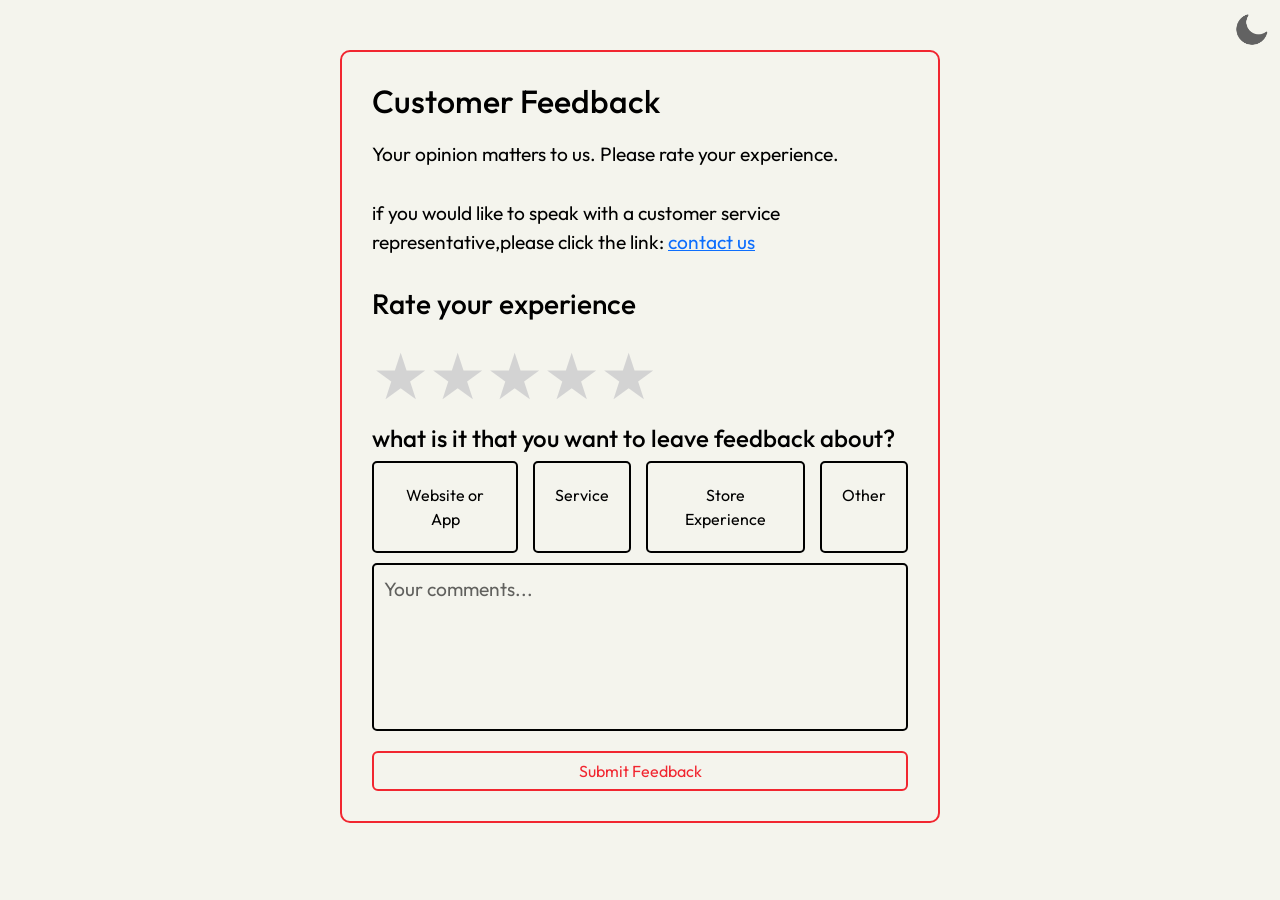
<file: src/pages/feedback/feedback.html>
<!DOCTYPE html>
<html lang="en">

<head>
    <meta charset="UTF-8" />
    <meta name="viewport" content="width=device-width, initial-scale=1.0" />
    <title>Feedback Page</title>
    <link rel="preconnect" href="https://fonts.googleapis.com">
  <link rel="preconnect" href="https://fonts.gstatic.com" crossorigin>
  <link href="https://fonts.googleapis.com/css2?family=Outfit:wght@100..900&display=swap" rel="stylesheet">
    <link href="https://cdn.jsdelivr.net/npm/bootstrap@5.3.3/dist/css/bootstrap.min.css" rel="stylesheet" />
    <link rel="stylesheet" href="style.css" />
</head>

<body>
    <div class="outer-container">
        <img src="./Assets/moon.png" alt="" id="icon">
        <div class="feedback-container">
            <h1>Customer Feedback</h1>
            <p>Your opinion matters to us. Please rate your experience.</p>
            <p>
                if you would like to speak with a customer service
                representative,please click the link: <a href="">contact us</a>
            </p>

            <h3>Rate your experience</h3>

            <form class="feedback-form">
                <div class="rating">
                    <input type="radio" id="star5" name="rating" value="5" class="stars" />
                    <label for="star5" title="5 stars"></label>

                    <input type="radio" id="star4" name="rating" value="4" class="stars" />
                    <label for="star4" title="4 stars"></label>

                    <input type="radio" id="star3" name="rating" value="3" class="stars" />
                    <label for="star3" title="3 stars"></label>

                    <input type="radio" id="star2" name="rating" value="2" class="stars" />
                    <label for="star2" title="2 stars"></label>

                    <input type="radio" id="star1" name="rating" value="1" class="stars" />
                    <label for="star1" title="1 star"></label>
                </div>
                <h4>what is it that you want to leave feedback about?</h4>
                <div class="feedback-topic">
                    <input type="radio" class="topic-input" id="website" name="feedback-topic" data-value="website">
                    <label for="website">Website or App</label>
                  
                    <input type="radio" class="topic-input" id="service" name="feedback-topic" data-value="service">
                    <label for="service">Service</label>
                  
                    <input type="radio" class="topic-input" id="store" name="feedback-topic" data-value="store">
                    <label for="store">Store Experience</label>
                  
                    <input type="radio" class="topic-input" id="other" name="feedback-topic" data-value="other">
                    <label for="other">Other</label>
                  </div>
                  
                <textarea class="form-control feedback-text" rows="5" placeholder="Your comments..."></textarea>
                <button type="submit" class="btn btn-primary w-100">
                    Submit Feedback
                </button>
            </form>
        </div>
    </div>

    <script src="https://cdn.jsdelivr.net/npm/bootstrap@5.3.3/dist/js/bootstrap.bundle.min.js"></script>

    <script>
    
        function applyTheme(theme) {
            if (theme === "dark") {
                document.body.classList.add("dark-theme");
                icon.src = "./Assets/sun.png";
            } else {
                document.body.classList.remove("dark-theme");
                icon.src = "./Assets/moon.png";
            }
        }
    
        
        window.onload = function () {
            const storedTheme = localStorage.getItem("theme"); 
            if (storedTheme) {
                applyTheme(storedTheme); 
            }
        }
    
        
        var icon = document.getElementById("icon");
        icon.onclick = function () {
            let currentTheme = document.body.classList.contains("dark-theme") ? "dark" : "light";
            let newTheme = currentTheme === "dark" ? "light" : "dark";
            
            applyTheme(newTheme); 
            localStorage.setItem("theme", newTheme); 
        }
    </script>
    <script>
document.addEventListener('DOMContentLoaded', () => {
    const radioButtons = document.querySelectorAll('.topic-input');
    const labels = document.querySelectorAll('.feedback-topic label');

    radioButtons.forEach((radio, index) => {
        radio.addEventListener('change', () => {
            labels.forEach(label => {
                if (label.htmlFor === radio.id) {
                    label.classList.add('selected');
                } else {
                    label.classList.remove('selected');
                }
            });
        });
    });
});
    </script>
<script>
    const radioButtons = document.querySelectorAll('.topic-input');
let selectedTopic = null;

radioButtons.forEach((radio) => {
  // Add hover effect similar to the stars
  radio.addEventListener('mouseenter', function() {
    this.nextElementSibling.style.backgroundColor = 'rgba(255, 193, 7, 0.5)'; // Lighter hover color
  });
  
  radio.addEventListener('mouseleave', function() {
    if (!this.checked) {
      this.nextElementSibling.style.backgroundColor = 'transparent'; // Reset if not checked
    }
  });

  // Toggle selection
  radio.addEventListener('click', function() {
    if (this === selectedTopic) {
      this.checked = false;
      selectedTopic = null; // Unselecting the topic
    } else {
      selectedTopic = this; // Selecting a new topic
    }
  });
});

</script>
    <script>
    const stars = document.querySelectorAll('.rating input');
let currentRating = null;

stars.forEach(star => {
    star.addEventListener('click', function() {
        if (this === currentRating) {
            this.checked = false; // Uncheck the star
            currentRating = null; // Reset current rating
        } else {
            currentRating = this; // Set the current rating to the clicked star
        }
    });
});

    </script>
</body>

</html>
</file>
<file: src/pages/feedback/style.css>
/* Feedback Container Styling */
body {
    background-color: var(--secondary-color);
    color: var(--complimentary-color);
    font-family: "Outfit", sans-serif;
    transition: background-color 0.5s ease, color 0.5s ease;
    margin: 0;
    user-select: none;
}
:root {
    --primary-color: #F12630;
    --secondary-color: #F4F4ED;
    --complimentary-color: black;
    --bg-image: url("./Assets/light.jpg");
    --light-primary-color: #e68488;
    touch-action: pan-x pan-y;
    height: 100%;
    
}

.dark-theme {
    --primary-color: #FFD04D;
    --secondary-color: #181817;
    --complimentary-color: white;
    --bg-image: url("./Assets/dark.jpg");
    --light-primary-color:#d3b973;

}
/* h3{
    margin: 0;
} */
#icon{
    height: 40px;
    position: absolute;
    top: 10px;
    right: 10px;
    cursor: pointer;
}

.feedback-container {
    max-width: 600px;
    margin: 50px auto;
    padding: 30px;
    background-color: var(--secondary-color);
    border: 2px solid var(--primary-color);
    border-radius: 10px;
    transition: background-color 0.5s ease,border 0.5s ease;
}

.feedback-container h1 {
    font-size: 2rem;
    margin-bottom: 20px;
}

.feedback-container p {
    font-size: 1.2rem;
    margin-bottom: 30px;
}

.rating {
    direction: rtl;
    display: inline-flex;
    position: relative;
    font-size: 2rem;
}
   
/* this is the star designing part------------------------------------------------------ */

/* .rating input {
    display: none;
} */

.rating label {
    cursor: pointer;
    color: #ddd;
    font-size: 50px;
}

.rating label:before {
    content: "★";
}



/* -------------------------------------------- */


.rating input[type="radio"] {
    display: none; 
}

.rating label {
    font-size: 2em;
    color: lightgray; /* Default star color */
    cursor: pointer;
    transition: color 0.3s ease;
}


.rating label:hover, 
.rating label:hover ~ label {
    color: var(--light-primary-color);
}


.rating input[type="radio"]:checked ~ label {
    color: var(--primary-color); 
}


/* star designing part end---------------------------------------------------------------- */





.feedback-topic{
    display: flex;
    gap: 15px;
}
.feedback-topic label{
    border: 2px solid var(--complimentary-color);
    border-radius: 5px;
    margin-bottom: 10px;
    padding: 20px;
    transition: border 0.3s ease-in-out;
    text-align: center;
}
.feedback-topic label:hover{
    cursor: pointer;
    border: 2px solid var(--primary-color);
}
.feedback-topic input[type="radio"]{
    display: none ;
}
/* .feedback-topic input[type="radio"]:checked ~ label {
    color: var(--primary-color); 
} */
.feedback-topic input[type="radio"]:checked + label {
    background-color: var(--primary-color) !important;
    color: var(--secondary-color) !important;
    border: 2px solid var(--primary-color);
  }

  /* .selected-label {
    background-color: var(--primary-color); 
    background-color:var(--secondary-color) ;
} */












.feedback-text {
    width: 100%;
    font-size: 1.2rem;
    padding: 10px;
    background-color: transparent;
    color: var(--complimentary-color);
    border: 2px solid var(--complimentary-color);
    border-radius: 5px;
    resize: none;
    transition: border 0.3s ease, color 0.3s ease;
    box-shadow: none;
}
.feedback-text:focus{
    box-shadow: none;
}

.feedback-text:focus {
    border-color: var(--primary-color);
    outline: none;
}

.feedback-text::placeholder {
    color: var(--complimentary-color);
    opacity: 0.6;
}

/* Button Styling */
button {
    font-size: 1.2rem;
    padding: 12px;
    border: 2px solid var(--primary-color) !important;
    background-color: var(--secondary-color) !important;
    color: var(--primary-color) !important;
    cursor: pointer;
    transition: background-color 0.5s ease;
    margin-top: 20px;
    transition: box-shadow 0.3s ease, transform 0.3s ease;
}

button:hover {
    background-color: var(--primary-color)!important;
    color: var(--secondary-color) !important;
    /* to remove glowing effect delete this section------------------------------------------- */
    /* box-shadow: 0 0 10px 5px var(--primary-color); 
    transform: scale(1.05);  */
    /* section ending------------------------------------------------------------------------- */
}

/* Dark Theme Adjustments */
.dark-theme .feedback-container {
    background-color: var(--secondary-color);
    border-color: var(--primary-color);
}

.dark-theme .stars label {
    color: lightgray;
}

.dark-theme .feedback-text {
    background-color: transparent;
    color: var(--complimentary-color);
    border-color: var(--complimentary-color);
}

.dark-theme .feedback-text:focus {
    border-color: var(--primary-color);
}

/* Responsive Design */
@media (max-width: 768px) {
    .feedback-container {
        padding: 20px;
    }

    .feedback-container h1 {
        font-size: 1.5rem;
    }

    .feedback-text {
        font-size: 1rem;
    }

    button {
        font-size: 1rem;
    }
}
</file>
